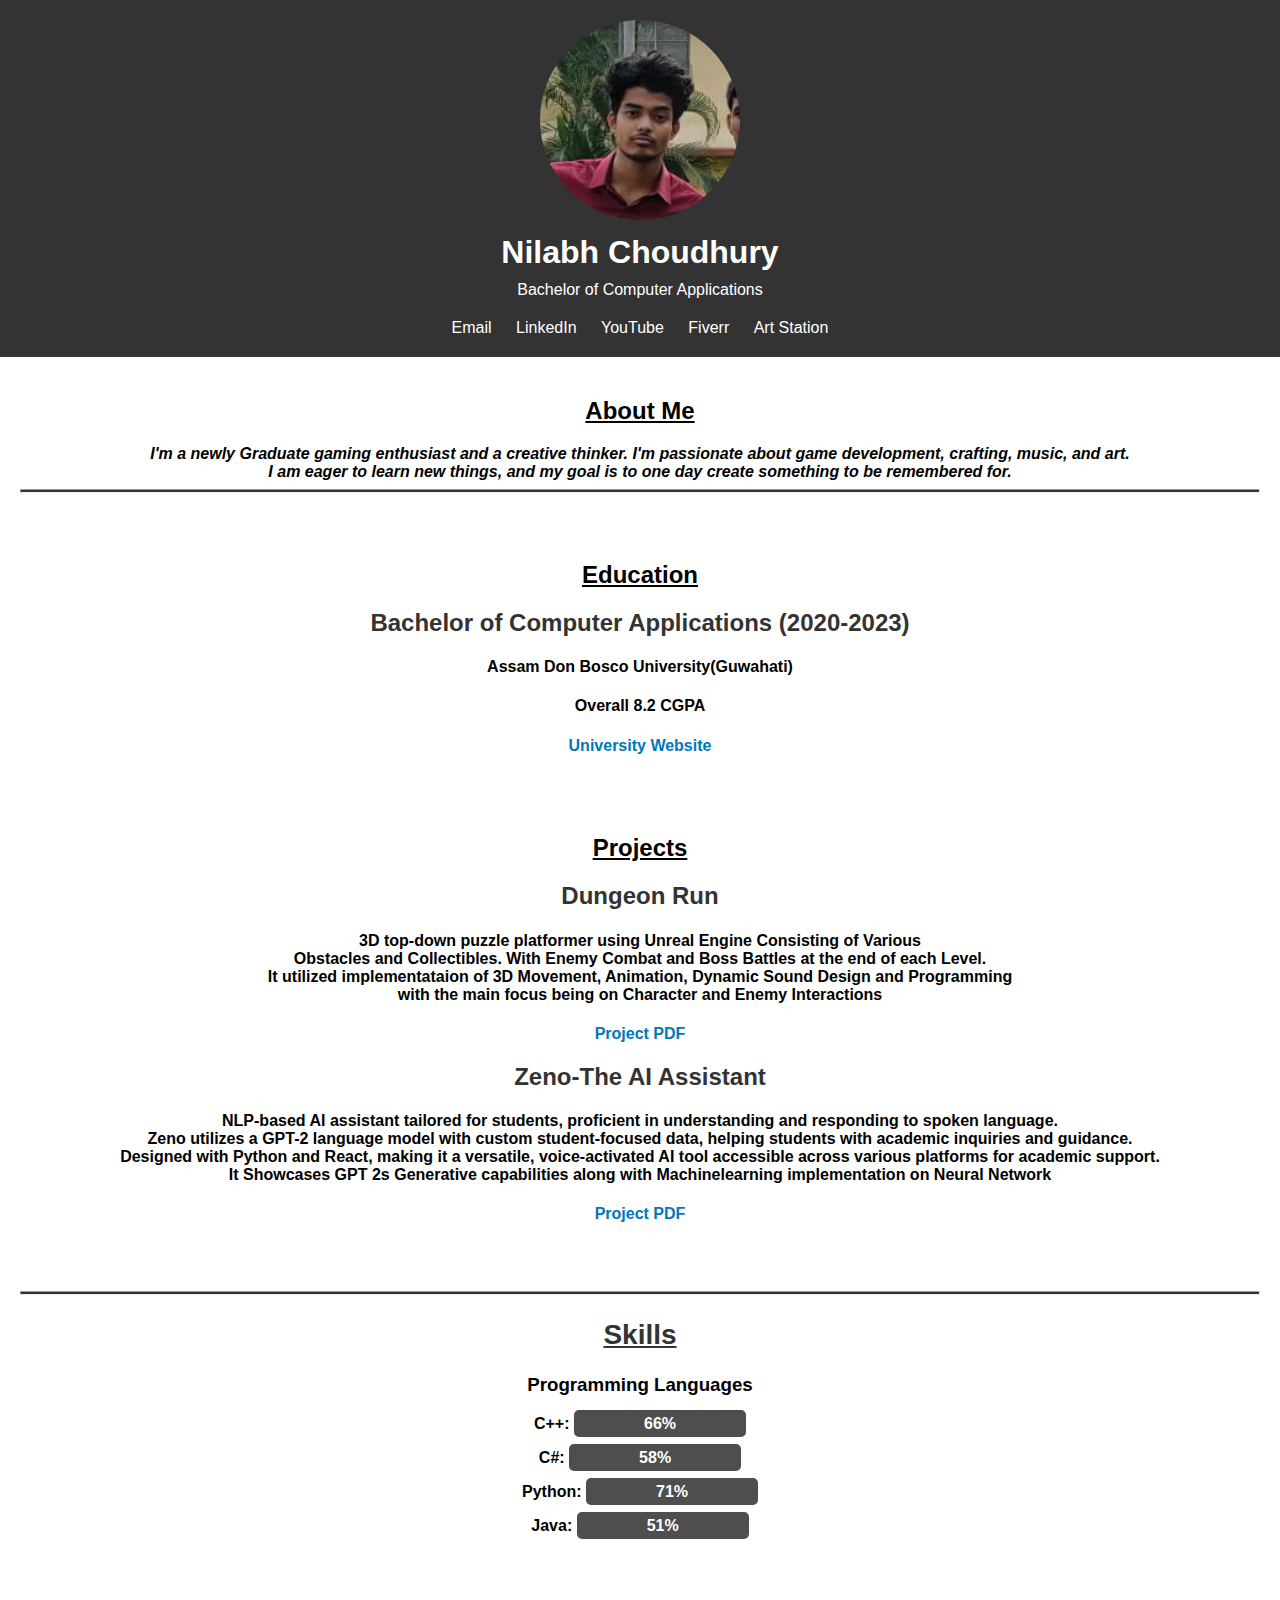
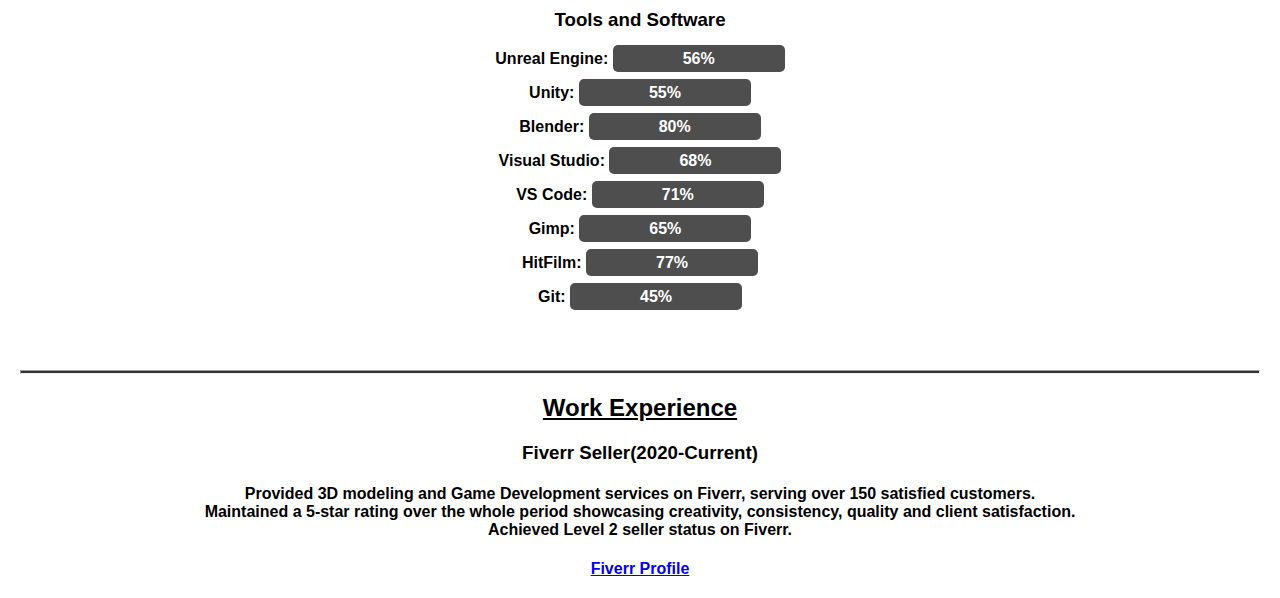
<file: index.html>
<!DOCTYPE html>
<html lang="en">
<head>
    <meta charset="UTF-8">
    <meta name="viewport" content="width=device-width, initial-scale=1.0">
    <link rel="stylesheet" href="styles.css">
    <title>Portfolio</title>
</head>
<body>
    <header>
        <div id="profile">
            <div id="profile-info">
                <img src="markup_photo.png" alt="Your Photo">
                <h1>Nilabh Choudhury</h1>
                <p>Bachelor of Computer Applications</p>
            </div>
            <div id="social-links">
                <a href="mailto:neilchoudhury5@gmail.com">Email</a>
                <a href="https://www.linkedin.com/in/nilabh-choudhury">LinkedIn</a>
                <a href="https://www.youtube.com/c/nilabhchoudhury">YouTube</a>
                <a href="https://www.fiverr.com/nilabhchoudhury">Fiverr</a>
                <a href="https://www.artstation.com/c_nilabh">Art Station</a>
            </div>
        </div>
    </header>
    <section id="about-projects">
        <h2><u>About Me</u></h2>
        <p class="about-text"><i><b>I'm a newly Graduate gaming enthusiast and a creative thinker. I'm passionate about game development, crafting, music, and art.<br> I am eager to learn new things, and my goal is to one day create something to be remembered for.</i></p>
        <hr>
    </section>


    <section id="projects">
        <h2><u>Education</u></h2>
        <div class="project">
            <h3>Bachelor of Computer Applications (2020-2023)</h3>
            <p><h4>Assam Don Bosco University(Guwahati)</h4></p>
            <p><h4>Overall 8.2 CGPA</h4></p>

            <a href="https://www.dbuniversity.ac.in">University Website</a>
        </div>
    </section>


    <section id="projects">
        <h2><u>Projects</u></h2>
        <div class="project">
            <h3>Dungeon Run</h3>
            <p><h4>3D top-down puzzle platformer using Unreal Engine 
                Consisting of Various <br>Obstacles and Collectibles.
                With Enemy Combat and Boss Battles at the end of each Level.<br> It utilized implementataion of 3D Movement, Animation, Dynamic Sound Design and Programming <br>with the main focus being on Character and Enemy Interactions</h4> </p>
            <a href="DungeonRun.pdf">Project PDF</a>
        </div>
        <div class="project">
            <h3>Zeno-The AI Assistant</h3>
            <p><h4>NLP-based AI assistant tailored for students, proficient in understanding and responding to spoken language.<br>
                Zeno utilizes a GPT-2 language model with custom student-focused data, helping students with academic inquiries and guidance.<br>
                Designed  with Python and React, making it a versatile, voice-activated AI tool accessible across various platforms for academic support. <br>It Showcases GPT 2s Generative capabilities along with Machinelearning implementation on Neural Network</h4></p>
            <a href="FINAL.pdf">Project PDF</a>
        </div>
        <!-- <div class="project">
            <h3>Project 3 Title</h3>
            <p>Description of Project 3.</p>
            <a href="project3.pdf">Project 3 PDF</a>
        </div> -->
    </section>
    <section id="skills">
        <hr>
        <h2 class="center-align"><u>Skills</u></h2>
        <h3>Programming Languages</h3>
        <p class="center-align"><strong>C++</strong>: <span class="progress">66%</span></p>
        <p class="center-align"><strong>C#</strong>: <span class="progress">58%</span></p>
        <p class="center-align"><strong>Python</strong>: <span class="progress">71%</span></p>
        <p class="center-align"><strong>Java</strong>: <span class="progress">51%</span></p>
    </section>
    <section id="tools-software">
        <h3 class="center-align">Tools and Software</h3>
        <p class="center-align"><strong>Unreal Engine</strong>: <span class="progress">56%</span></p>
        <p class="center-align"><strong>Unity</strong>: <span class="progress">55%</span></p>
        <p class="center-align"><strong>Blender</strong>: <span class="progress">80%</span></p>
        <p class="center-align"><strong>Visual Studio</strong>: <span class="progress">68%</span></p>
        <p class="center-align"><strong>VS Code</strong>: <span class="progress">71%</span></p>
        <p class="center-align"><strong>Gimp</strong>: <span class="progress">65%</span></p>
        <p class="center-align"><strong>HitFilm</strong>: <span class="progress">77%</span></p>
        <p class="center-align"><strong>Git</strong>: <span class="progress">45%</span></p>
    </section>
    <section id="content-section">
        <hr>
        <h2><u>Work Experience</u></h2>
        <div class="Work Experience">
            <h3>Fiverr Seller(2020-Current)</h3>
            <p><h4>Provided 3D modeling and Game Development services on Fiverr, serving over 150 satisfied customers.<br>
                Maintained a 5-star rating over the whole period showcasing creativity, consistency, quality and client satisfaction.<br>
                Achieved Level 2 seller status on Fiverr.</h4></p>
            <a href="https://www.fiverr.com/nilabhchoudhury">Fiverr Profile</a>
        </div>
    </section>
    <script src="script.js"></script>
</body>
</html>
</file>
<file: styles.css>
/* Reset some default styles */
body, ul {
    margin: 0;
    padding: 0;
}

/* Apply some basic styling with modern fonts */
body {
    font-family: 'Poppins', sans-serif;
    background-color: #f0f0f0;
    text-align: center;
}

header {
    background-color: #333;
    color: #fff;
    padding: 20px;
}

#profile {
    display: flex;
    flex-direction: column;
    align-items: center;
}

#profile-info img {
    width: 200px;
    height: 200px;
    border-radius: 50%;
}

#profile-info h1, #profile-info p {
    margin: 10px 0;
    font-family: 'Roboto', sans-serif;
}

#social-links {
    margin-top: 10px;
}

#social-links a {
    color: #fff;
    text-decoration: none;
    margin: 0 10px;
}

#social-links a:hover {
    text-decoration: underline;
}

section {
    background-color: #fff;
    border-radius: 0;
    padding: 20px;
    font-family: 'Open Sans', sans-serif;
}

.about-text {
    margin: 0;
}

#content-section {
    display: block;
}

#about-projects hr {
    height: 2px;
    background-color: #333;
}
#content-section hr {
    height: 2px;
    background-color: #333;
}
#skills hr{
    height: 2px;
    background-color: #333;
}
/* Style for project sections */
.project {
    margin: 20px 0;
}

.project h3 {
    font-size: 24px;
    margin: 0;
    color: #333;
}

.project p {
    font-size: 18px;
    color: #666;
}

.project a {
    display: block;
    margin-top: 10px;
    text-decoration: none;
    color: #0077b6;
}

/* Style for skills section */
#skills h2.center-align {
    font-size: 28px;
    text-align: center;
    color: #333;
}

/* Style for tools and software section */
#tools-software h2.center-align {
    font-size: 28px;
    text-align: center;
    color: #333;
}

.progress-bar {
    width: 100%;
    background-color: #ddd;
    border-radius: 5px;
    text-align: left;
    padding: 10px 0;
}

.progress {
    color: #fff;
    background-color: #4e4e4e;
    border-radius: 5px;
    padding: 5px 70px;
}

/* Style for filled progress bar */
.progress-filled {
    background-color: #0077b6;
    border-radius: 5px;
    padding: 5px 0;
}
</file>
